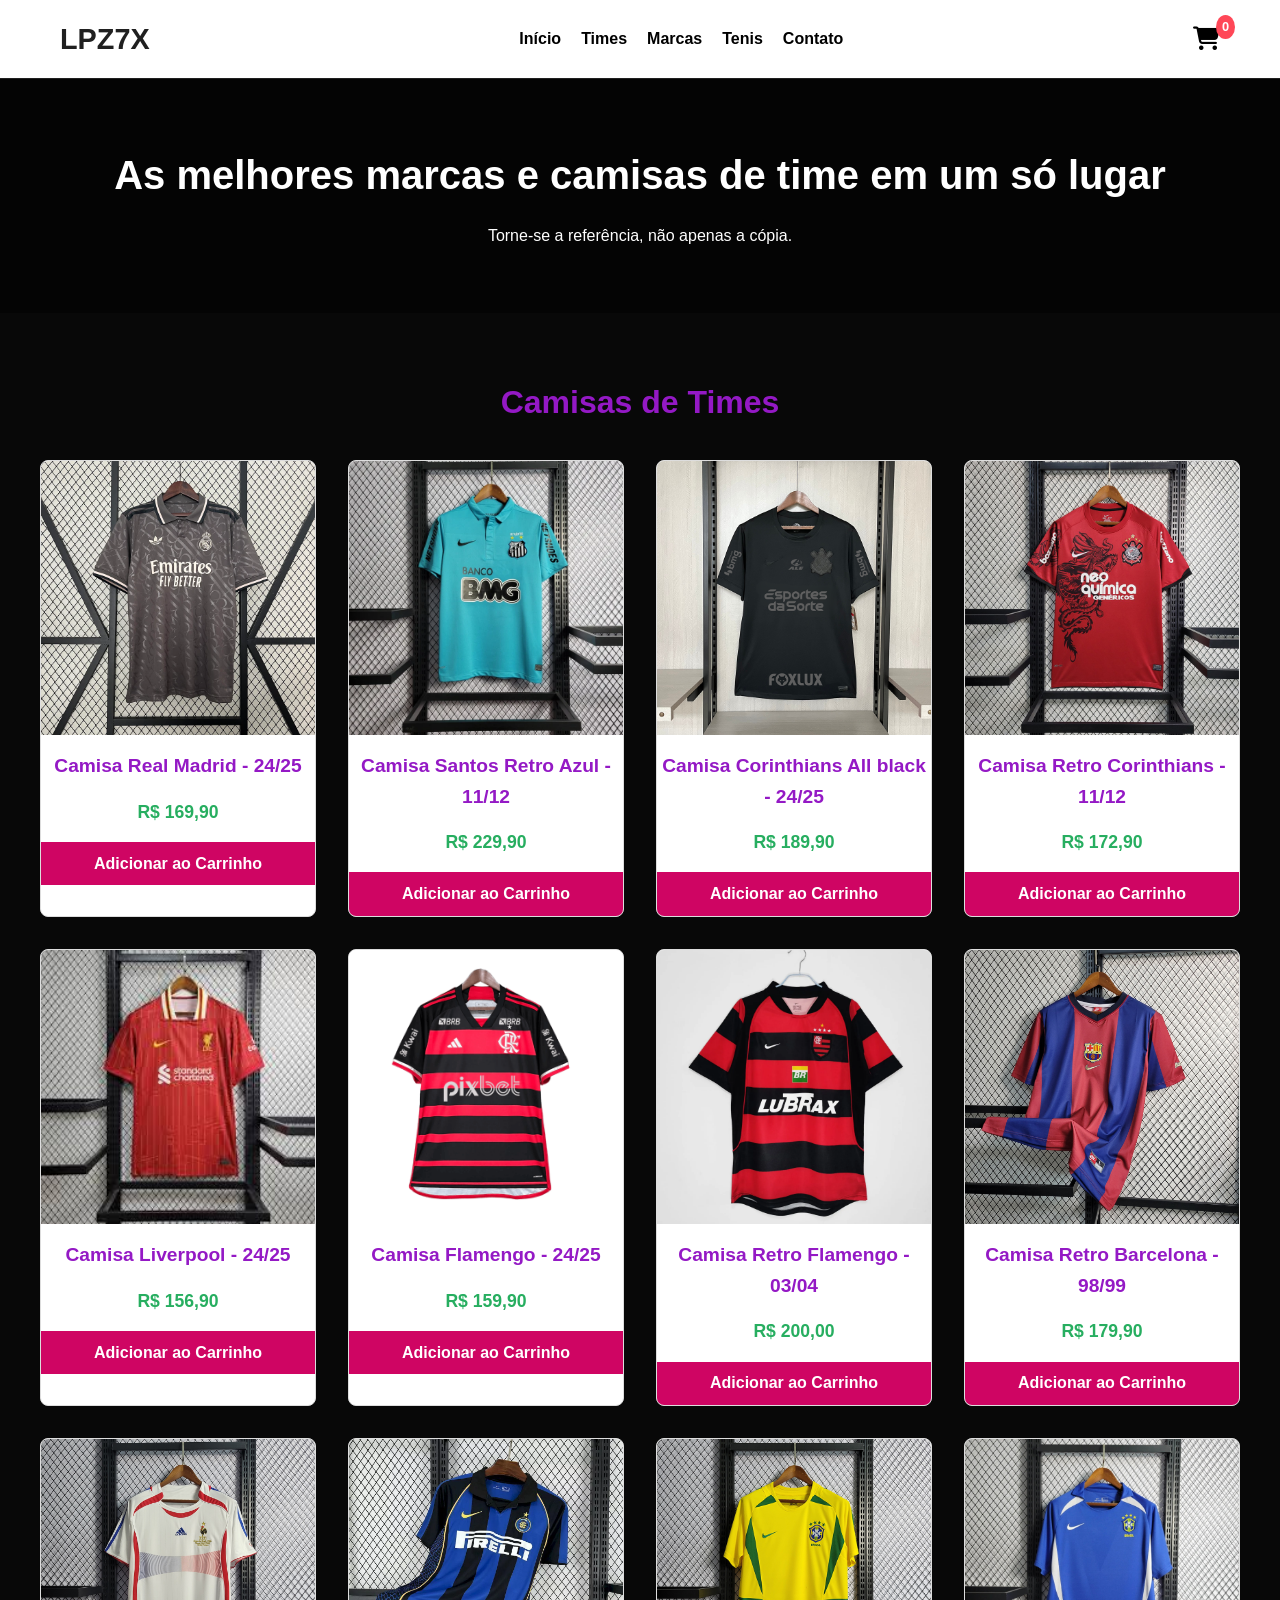
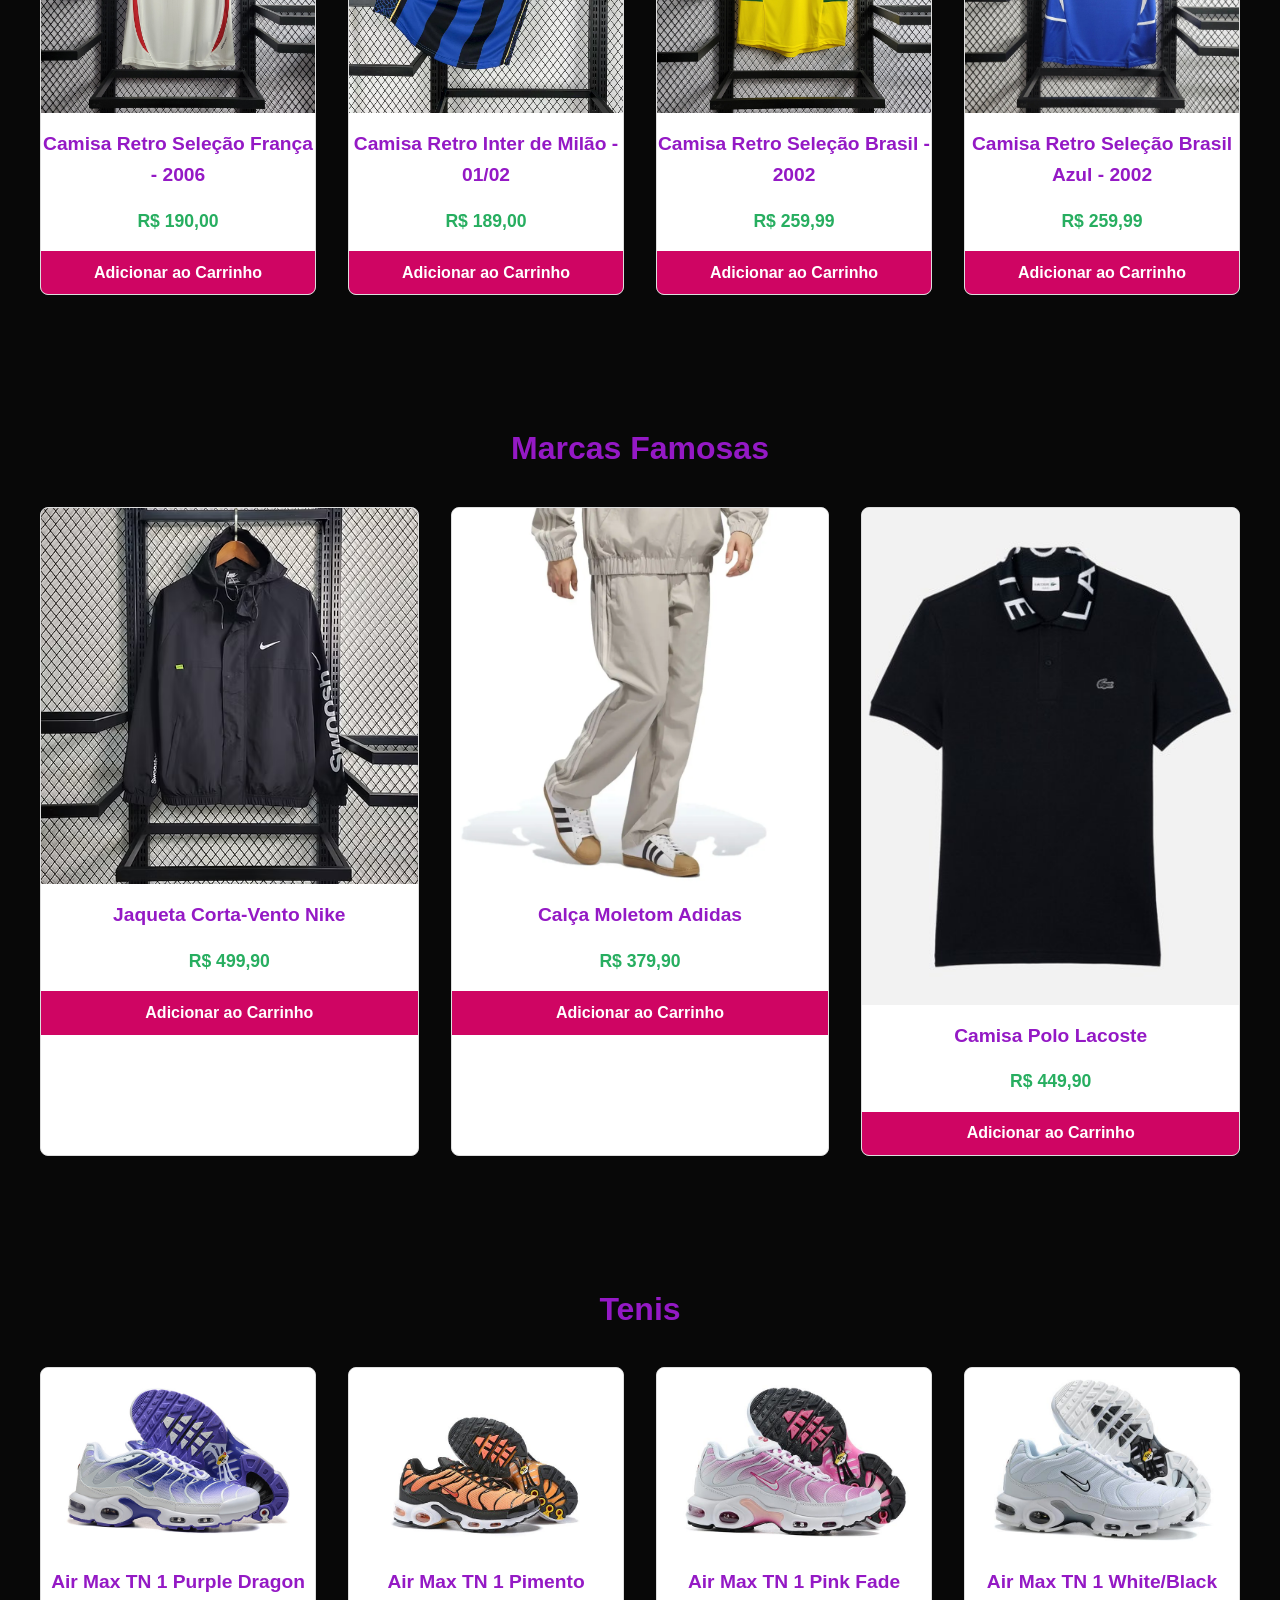
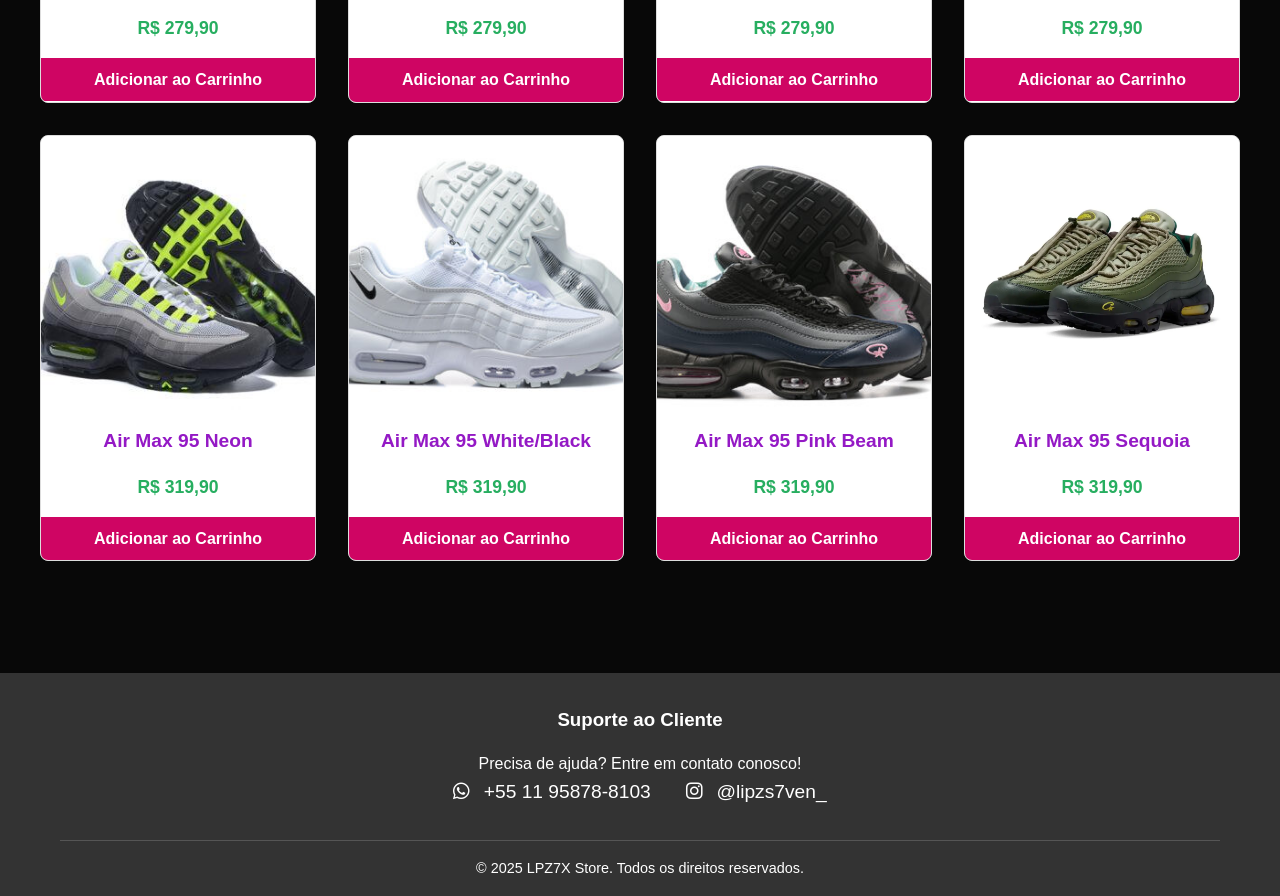
<file: LPZ7X.ST/index.html>
<!DOCTYPE html>
<html lang="pt-br">
<head>
    <meta charset="UTF-8">
    <meta name="viewport" content="width=device-width, initial-scale=1.0">
    <title>LPZ7X Store </title>
    <link rel="stylesheet" href="style.css">
    <link rel="stylesheet" href="https://cdnjs.cloudflare.com/ajax/libs/font-awesome/6.5.1/css/all.min.css">
</head>
<body>

    <header>
        <div class="container">
            <h1 class="logo">LPZ7X</h1>
            <nav>
                <ul>
                    <li><a href="index.php">Início</a></li>
                    <li><a href="#camisas-time">Times</a></li>
                    <li><a href="#marcas-luxo">Marcas</a></li>
                    <li><a href="#Tenis">Tenis</a></li>
                    <li><a href="#suporte">Contato</a></li>
                </ul>
            </nav>
            <div class="cart-icon">
                <a href="carrinho.html">
                    <i class="fas fa-shopping-cart"></i>
                    <span id="cart-count">0</span>
                </a>
            </div>
        </div>
    </header>

    <main>
        <section class="hero">
            <div class="container">
                <h2>As melhores marcas e camisas de time em um só lugar</h2>
                <p>Torne-se a referência, não apenas a cópia.</p>
            </div>
        </section>

        <section id="camisas-time" class="product-section container">
            <h2>Camisas de Times</h2>
            <div class="product-grid">
                <div class="product-card">
                    <img src="imagens/Rm3.webp" alt="Camisa Real Madrid">
                    <h3>Camisa Real Madrid - 24/25</h3>
                    <p class="price">R$ 169,90</p>
                    <button class="add-to-cart-btn" data-id="1" data-name="Camisa Real Madrid" data-price="349.90">Adicionar ao Carrinho</button>
                </div>
                <div class="product-card">
                    <img src="imagens/camisaSantos.webp" alt="Camisa Santos">
                    <h3>Camisa Santos Retro Azul - 11/12 </h3>
                    <p class="price">R$ 229,90</p>
                    <button class="add-to-cart-btn" data-id="4" data-name="Camisa Santos" data-price="229.90">Adicionar ao Carrinho</button>
                </div>
                <div class="product-card">
                    <img src="imagens/camisa corinthians.png" alt="Camisa Corinthians - 24/25">
                    <h3>Camisa Corinthians All black - 24/25</h3>
                    <p class="price">R$ 189,90</p>
                    <button class="add-to-cart-btn" data-id="2" data-name="Camisa Corinthians - 24/25" data-price="299.90">Adicionar ao Carrinho</button>
                </div>
                <div class="product-card">
                    <img src="imagens/corinthians2012.jfif" alt="Camisa Corinthians - 11/12">
                    <h3>Camisa Retro Corinthians - 11/12</h3>
                    <p class="price">R$ 172,90</p>
                    <button class="add-to-cart-btn" data-id="2" data-name="Camisa Corinthians - 11/12" data-price="172.90">Adicionar ao Carrinho</button>
                </div>
                <div class="product-card">
                    <img src="imagens/liverpool.jfif" alt="Camisa Liverpool - 24/25">
                    <h3>Camisa Liverpool - 24/25</h3>
                    <p class="price">R$ 156,90</p>
                    <button class="add-to-cart-btn" data-id="3" data-name="Camisa Liverpool - 24/25" data-price="156.90">Adicionar ao Carrinho</button>
                </div>
                <div class="product-card">
                    <img src="imagens/camisa flamengo.png" alt="Camisa Flamengo - 24/25">
                    <h3>Camisa Flamengo - 24/25</h3>
                    <p class="price">R$ 159,90</p>
                    <button class="add-to-cart-btn" data-id="4" data-name="Camisa Flamengo - 24/25" data-price="159.90">Adicionar ao Carrinho</button>
                </div>
                <div class="product-card">
                    <img src="imagens/retroFLA.webp" alt="Camisa Retro Flamengo - 03/04">
                    <h3>Camisa Retro Flamengo - 03/04</h3>
                    <p class="price">R$ 200,00</p>
                    <button class="add-to-cart-btn" data-id="4" data-name="Camisa Retro Flamengo - 03/04" data-price="200.00">Adicionar ao Carrinho</button>
                </div>
                 <div class="product-card">
                    <img src="imagens/retroBarça.jpg" alt="Camisa Retro Barcelona - 98/99">
                    <h3>Camisa Retro Barcelona - 98/99</h3>
                    <p class="price">R$ 179,90</p>
                    <button class="add-to-cart-btn" data-id="4" data-name="Camisa Retro Barcelona - 98/99" data-price="179.90">Adicionar ao Carrinho</button>
                </div>
              <div class="product-card">
                    <img src="imagens/retroFRA.jpg" alt="Camisa Retro Seleção França - 2006">
                    <h3>Camisa Retro Seleção França - 2006</h3>
                    <p class="price">R$ 190,00</p>
                    <button class="add-to-cart-btn" data-id="4" data-name="Camisa Retro Seleção França - 2006" data-price="190.00">Adicionar ao Carrinho</button>
                </div>
               <div class="product-card">
                    <img src="imagens/retroInter.webp" alt="Camisa Inter de Milão - 01/02">
                    <h3>Camisa Retro Inter de Milão - 01/02</h3>
                    <p class="price">R$ 189,00</p>
                    <button class="add-to-cart-btn" data-id="4" data-name="Camisa Inter de Milão - 01/02" data-price="189.00">Adicionar ao Carrinho</button>
                </div> 
                <div class="product-card">
                    <img src="imagens/brasil.jfif" alt="Camisa Retro Seleção Brasil - 2002">
                    <h3>Camisa Retro Seleção Brasil - 2002</h3>
                    <p class="price">R$ 259,99</p>
                    <button class="add-to-cart-btn" data-id="4" data-name="Camisa Retro Seleção Brasil - 2002" data-price="259.99">Adicionar ao Carrinho</button>
                </div>  
                <div class="product-card">
                    <img src="imagens/brasilA.jfif" alt="Camisa Retro Seleção Brasil Azul - 2002">
                    <h3>Camisa Retro Seleção Brasil Azul - 2002</h3>
                    <p class="price">R$ 259,99</p>
                    <button class="add-to-cart-btn" data-id="4" data-name="Camisa Retro Seleção Brasil Azul - 2002" data-price="259.99">Adicionar ao Carrinho</button>
                </div>
            </div>
        </section>

        <section id="marcas-luxo" class="product-section container">
            <h2>Marcas Famosas</h2>
            <div class="product-grid">
                <div class="product-card">
                    <img src="imagens/cortavento.avif" alt="Jaqueta Nike">
                    <h3>Jaqueta Corta-Vento Nike</h3>
                    <p class="price">R$ 499,90</p>
                    <button class="add-to-cart-btn" data-id="5" data-name="Jaqueta Nike" data-price="499.90">Adicionar ao Carrinho</button>
                </div>
                <div class="product-card">
                    <img src="imagens/calça adidas.webp" alt="Calça Adidas">
                    <h3>Calça Moletom Adidas</h3>
                    <p class="price">R$ 379,90</p>
                    <button class="add-to-cart-btn" data-id="6" data-name="Calça Adidas" data-price="379.90">Adicionar ao Carrinho</button>
                </div>
                <div class="product-card">
                    <img src="imagens/camisalacoste.jpg" alt="Camisa Lacoste">
                    <h3>Camisa Polo Lacoste</h3>
                    <p class="price">R$ 449,90</p>
                    <button class="add-to-cart-btn" data-id="7" data-name="Camisa Polo Lacoste" data-price="449.90">Adicionar ao Carrinho</button>
                </div>
            </div>
        </section>

        <section id="Tenis" class="product-section container">
            <h2>Tenis</h2>
            <div class="product-grid">
                <div class="product-card">
                    <img src="imagens/tnPurpleDRG.jpeg" alt="Air Max TN 1 Purple Dragon">
                    <h3>Air Max TN 1 Purple Dragon</h3>
                    <p class="price">R$ 279,90</p>
                    <button class="add-to-cart-btn" data-id="5" data-name="Air Max TN 1 Purple Dragon" data-price="279.90">Adicionar ao Carrinho</button>
                </div>
                <div class="product-card">
                    <img src="imagens/tnPimento.jpeg" alt="Air Max TN 1 Pimento">
                    <h3>Air Max TN 1 Pimento</h3>
                    <p class="price">R$ 279,90</p>
                    <button class="add-to-cart-btn" data-id="5" data-name="Air Max TN 1 Pimento" data-price="279.90">Adicionar ao Carrinho</button>
                </div>
                <div class="product-card">
                    <img src="imagens/tnPink.jpeg" alt="Air Max TN 1 Pink Fade">
                    <h3>Air Max TN 1 Pink Fade</h3>
                    <p class="price">R$ 279,90</p>
                    <button class="add-to-cart-btn" data-id="5" data-name="Air Max TN 1 Pink Fade" data-price="279.90">Adicionar ao Carrinho</button>
                </div>
                <div class="product-card">
                    <img src="imagens/tnWHBL.jpeg" alt="Air Max TN 1 White/Black">
                    <h3>Air Max TN 1 White/Black</h3>
                    <p class="price">R$ 279,90</p>
                    <button class="add-to-cart-btn" data-id="5" data-name="Air Max TN 1 White/Black" data-price="279.90">Adicionar ao Carrinho</button>
                </div>
                <div class="product-card">
                    <img src="imagens/amNeon.jpg" alt="Air Max 95 Neon">
                    <h3>Air Max 95 Neon</h3>
                    <p class="price">R$ 319,90</p>
                    <button class="add-to-cart-btn" data-id="5" data-name="Air Max 95 Neon" data-price="319.90">Adicionar ao Carrinho</button>
                </div>
                <div class="product-card">
                    <img src="imagens/amWB.jpeg" alt="Air Max 95 White/Black">
                    <h3>Air Max 95 White/Black</h3>
                    <p class="price">R$ 319,90</p>
                    <button class="add-to-cart-btn" data-id="5" data-name="Air Max 95 White/Black" data-price="319.90">Adicionar ao Carrinho</button>
                </div>
                <div class="product-card">
                    <img src="imagens/amPinkBeam.jpeg" alt="Air Max 95 Pink Beam">
                    <h3>Air Max 95 Pink Beam</h3>
                    <p class="price">R$ 319,90</p>
                    <button class="add-to-cart-btn" data-id="5" data-name="Air Max 95 Pink Beam" data-price="319.90">Adicionar ao Carrinho</button>
                </div>
                <div class="product-card">
                    <img src="imagens/seqoia.png" alt="Air Max 95 Sequoia">
                    <h3>Air Max 95 Sequoia</h3>
                    <p class="price">R$ 319,90</p>
                    <button class="add-to-cart-btn" data-id="5" data-name="Air Max 95 Sequoia" data-price="319.90">Adicionar ao Carrinho</button>
                </div>
                </section>

                

    </main>

    <footer id="suporte">
        <div class="container">
            <div class="footer-content">
                <h3>Suporte ao Cliente</h3>
                <p>Precisa de ajuda? Entre em contato conosco!</p>
                <div class="social-links">
                    <a href="https://wa.me/5511958788103" target="_blank">
                        <i class="fab fa-whatsapp"></i> +55 11 95878-8103
                    </a>
                    <a href="https://instagram.com/lipzs7ven_" target="_blank">
                        <i class="fab fa-instagram"></i> @lipzs7ven_
                    </a>
                </div>
            </div>
            <div class="footer-bottom">
                <p>&copy; 2025 LPZ7X Store. Todos os direitos reservados.</p>
            </div>
        </div>
    </footer>

    <script src="script.js"></script>
</body>
</html>
</file>
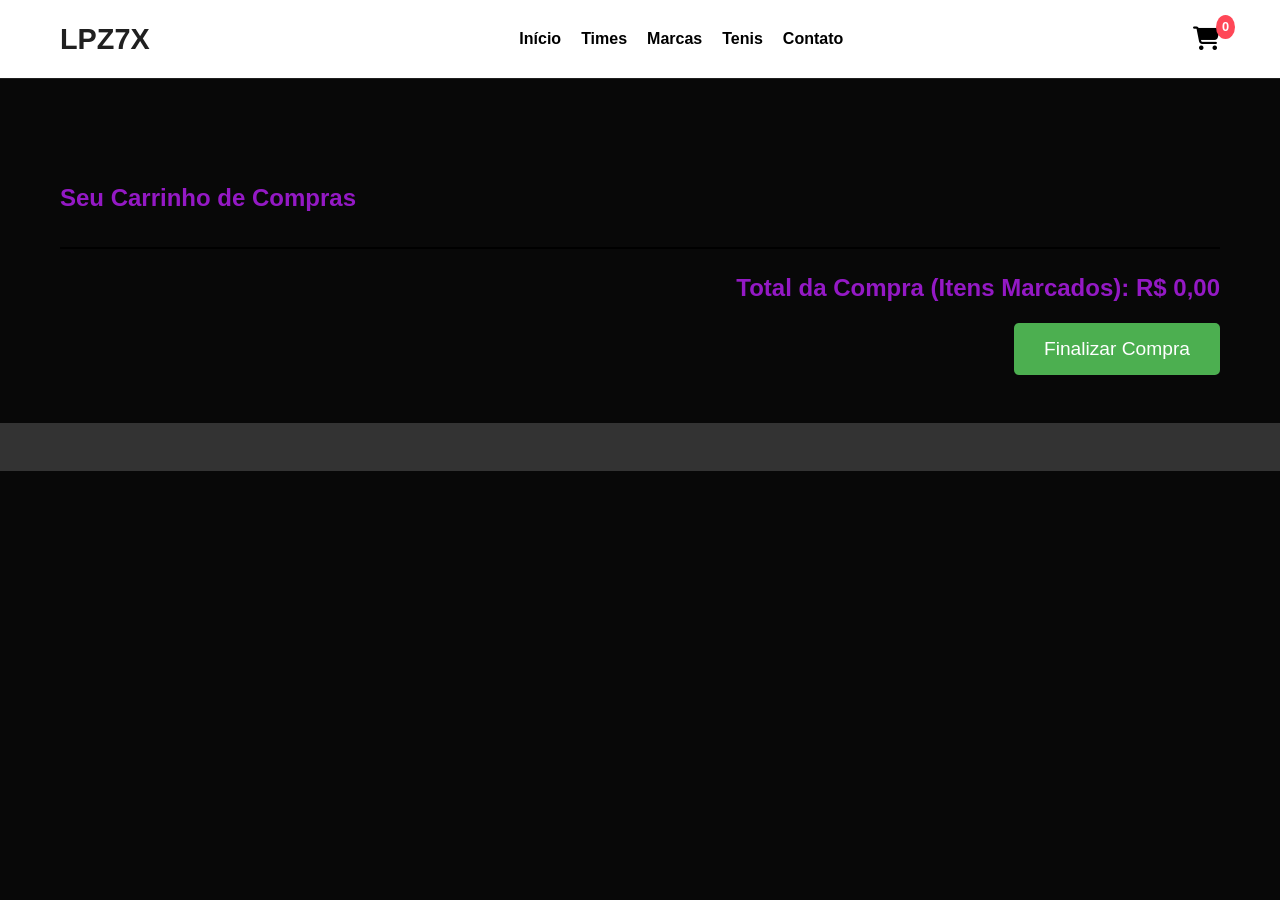
<file: LPZ7X.ST/carrinho.html>
<!DOCTYPE html>
<html lang="pt-br">
<head>
    <meta charset="UTF-8">
    <meta name="viewport" content="width=device-width, initial-scale=1.0">
    <title>Seu Carrinho | LPZ7X Store</title>
    <link rel="stylesheet" href="style.css">
    <link rel="stylesheet" href="https://cdnjs.cloudflare.com/ajax/libs/font-awesome/6.5.1/css/all.min.css">
    <style>
        /* Estilos específicos para a página do carrinho */
        .cart-item {
            display: flex;
            justify-content: space-between;
            align-items: center;
            border-bottom: 1px solid #eee;
            padding: 15px 0;
        }
        .cart-item-details {
            flex-grow: 1;
            padding-left: 20px;
        }
        .cart-actions {
            display: flex;
            align-items: center;
        }
        .remover-btn {
            background: none;
            border: none;
            color: red;
            cursor: pointer;
            margin-left: 15px;
            font-size: 1em;
        }
        .total-summary {
            margin-top: 30px;
            padding-top: 20px;
            border-top: 2px solid #000;
            text-align: right;
        }
        .total-summary h3 {
            font-size: 1.5em;
        }
        .checkout-btn {
            background-color: #4CAF50;
            color: white;
            padding: 15px 30px;
            border: none;
            cursor: pointer;
            font-size: 1.2em;
            margin-top: 15px;
        }
    </style>
</head>
<body>

    <header>
        <div class="container">
            <h1 class="logo">LPZ7X</h1>
            <nav>
                <ul>
                    <li><a href="index.html">Início</a></li>
                    <li><a href="index.html#camisas-time">Times</a></li>
                    <li><a href="index.html#marcas-luxo">Marcas</a></li>
                    <li><a href="index.html#Tenis">Tenis</a></li>
                    <li><a href="index.html#suporte">Contato</a></li>
                </ul>
            </nav>
            <div class="cart-icon">
                <a href="carrinho.html">
                    <i class="fas fa-shopping-cart"></i>
                    <span id="cart-count">0</span>
                </a>
            </div>
        </div>
    </header>

    <main class="container" style="padding-top: 100px;">
        <h2>Seu Carrinho de Compras</h2>

        <div id="cart-items-list">
            <p id="empty-cart-message">Seu carrinho está vazio.</p>
        </div>

        <div class="total-summary">
            <h3>Total da Compra (Itens Marcados): <span id="cart-total">R$ 0,00</span></h3>
            <button class="checkout-btn" onclick="finalizarCompra()">Finalizar Compra</button>
        </div>

    </main>

    <footer id="suporte">
        </footer>

    <script>
        // --- Lógica do Carrinho (Exclusiva para a Página do Carrinho) ---

        // Carrega o carrinho e salva
        function getCart() {
            const cart = localStorage.getItem('lpz7x_cart');
            return cart ? JSON.parse(cart) : [];
        }

        function saveCart(cart) {
            localStorage.setItem('lpz7x_cart', JSON.stringify(cart));
        }

        // Função principal para renderizar os itens
        function renderCart() {
            let cart = getCart();
            const listElement = document.getElementById('cart-items-list');
            const emptyMessage = document.getElementById('empty-cart-message');

            listElement.innerHTML = ''; // Limpa a lista
            
            if (cart.length === 0) {
                emptyMessage.style.display = 'block';
                document.getElementById('cart-total').textContent = 'R$ 0,00';
                return;
            }
            emptyMessage.style.display = 'none';

            cart.forEach((item, index) => {
                const itemDiv = document.createElement('div');
                itemDiv.className = 'cart-item';
                itemDiv.innerHTML = `
                    <div class="cart-actions">
                        <input type="checkbox" 
                               data-index="${index}" 
                               ${item.selected ? 'checked' : ''} 
                               onchange="toggleSelection(${index})">
                        <button class="remover-btn" onclick="removeItem(${index})">
                            <i class="fas fa-trash"></i> Remover
                        </button>
                    </div>
                    <div class="cart-item-details">
                        <strong>${item.name}</strong> 
                        <br>
                        <span>Preço: R$ ${item.price.toFixed(2).replace('.', ',')}</span> 
                        </div>
                `;
                listElement.appendChild(itemDiv);
            });

            updateTotal();
        }

        // Função para remover um item
        function removeItem(index) {
            let cart = getCart();
            const itemName = cart[index].name;
            
            // Remove o item do array
            cart.splice(index, 1);
            
            saveCart(cart);
            alert(`"${itemName}" foi removido do seu carrinho.`);
            renderCart(); // Renderiza a lista novamente
        }

        // Função para selecionar/desmarcar um item
        function toggleSelection(index) {
            let cart = getCart();
            // Inverte o estado 'selected'
            cart[index].selected = !cart[index].selected; 
            
            saveCart(cart);
            updateTotal(); // Atualiza o total imediatamente
        }

        // Função que calcula o total APENAS dos itens marcados
        function updateTotal() {
            const cart = getCart();
            let total = 0;

            cart.forEach(item => {
                if (item.selected) {
                    // Se o item estiver selecionado, adicione seu preço ao total
                    // Se você tivesse quantidade, usaria: total += item.price * item.quantity;
                    total += item.price;
                }
            });

            // Atualiza o valor na tela
            document.getElementById('cart-total').textContent = total.toLocaleString('pt-BR', {
                style: 'currency',
                currency: 'BRL'
            });
            
            // Também é bom atualizar a contagem do carrinho no cabeçalho
            updateCartCount();
        }

        // Função de exemplo para finalizar a compra
        function finalizarCompra() {
            const cart = getCart();
            const selectedItems = cart.filter(item => item.selected);
            const total = document.getElementById('cart-total').textContent;

            if (selectedItems.length === 0) {
                 alert("Selecione pelo menos um item para finalizar a compra.");
                 return;
            }

            // Em um sistema real, aqui você faria uma requisição para o seu backend (PHP)
            // enviando APENAS os dados dos selectedItems para iniciar o processo de checkout.
            
            let message = "Compra iniciada com sucesso! Itens selecionados:\n";
            selectedItems.forEach(item => {
                message += `- ${item.name} (R$ ${item.price.toFixed(2).replace('.', ',')})\n`;
            });
            message += `\nTotal a Pagar: ${total}`;
            
            alert(message);
        }

        // Inicializa a página do carrinho
        document.addEventListener('DOMContentLoaded', renderCart);
        
        // A função updateCartCount do script.js deve ser importada ou copiada aqui
        function updateCartCount() {
            const cart = getCart();
            const countElement = document.getElementById('cart-count');
            if (countElement) {
                countElement.textContent = cart.length;
            }
        }
    </script>
</body>
</html>
</file>
<file: LPZ7X.ST/style.css>
/* Reset Básico e Fontes */
* {
    margin: 0;
    padding: 0;
    box-sizing: border-box;
}

body {
    font-family: 'Segoe UI', Tahoma, Geneva, Verdana, sans-serif;
    background-color: #080808;
    color: #9419c5;
    line-height: 1.6;
}

.container {
    max-width: 1200px;
    margin: auto;
    padding: 0 20px;
}

/* Header */
header {
    background: #ffffff;
    padding: 1rem 0;
    border-bottom: 1px solid #202020;
    position: sticky;
    top: 0;
    z-index: 1000;
}

header .container {
    display: flex;
    justify-content: space-between;
    align-items: center;
}

header .logo {
    font-size: 1.8rem;
    color: #202020;
    text-decoration: none;
}

header nav ul {
    list-style: none;
    display: flex;
}

header nav ul li {
    margin-left: 20px;
}

header nav ul li a {
    text-decoration: none;
    color: #000000;
    font-weight: bold;
    transition: color 0.3s ease;
}

header nav ul li a:hover {
    color: #c71551;
}

.cart-icon a {
    text-decoration: none;
    color: #000000;
    font-size: 1.5rem;
    position: relative;
}

#cart-count {
    position: absolute;
    top: -10px;
    right: -15px;
    background: #ff4757;
    color: #fff;
    border-radius: 50%;
    padding: 2px 6px;
    font-size: 0.8rem;
    font-weight: bold;
}

/* Seção Hero (Banner) */
.hero {
    background: linear-gradient(rgba(0,0,0,0.5), rgba(0,0,0,0.5)), url('https://via.placeholder.com/1500x400.png?text=LPZ7X+Store') no-repeat center center/cover;
    color: #fff;
    padding: 4rem 0;
    text-align: center;
}

.hero h2 {
    font-size: 2.5rem;
    margin-bottom: 1rem;
}

/* Seções de Produtos */
.product-section {
    padding: 4rem 0;
}

.product-section h2 {
    text-align: center;
    margin-bottom: 2rem;
    font-size: 2rem;
}

.product-grid {
    display: grid;
    grid-template-columns: repeat(auto-fit, minmax(250px, 1fr));
    gap: 2rem;
}

.product-card {
    background: #fff;
    border: 1px solid #ddd;
    border-radius: 8px;
    overflow: hidden;
    text-align: center;
    transition: transform 0.3s ease, box-shadow 0.3s ease;
}

.product-card:hover {
    transform: translateY(-5px);
    box-shadow: 0 5px 15px rgba(0,0,0,0.1);
}

.product-card img {
    width: 100%;
    height: auto;
    display: block;
}

.product-card h3 {
    font-size: 1.2rem;
    margin: 1rem 0;
}

.product-card .price {
    font-size: 1.1rem;
    font-weight: bold;
    color: #27ae60;
    margin-bottom: 1rem;
}

.add-to-cart-btn {
    display: block;
    width: 100%;
    padding: 0.8rem;
    background: #cf0563;
    color: #fff;
    border: none;
    cursor: pointer;
    font-size: 1rem;
    font-weight: bold;
    transition: background 0.3s ease;
}

.add-to-cart-btn:hover {
    background: #d80881;
}

/* Página do Carrinho */
.cart-page {
    padding: 4rem 0;
}
#cart-container {
    background: #fff;
    padding: 2rem;
    border-radius: 8px;
}
.cart-item {
    display: flex;
    justify-content: space-between;
    align-items: center;
    padding: 1rem 0;
    border-bottom: 1px solid #eee;
}
.cart-item:last-child {
    border-bottom: none;
}
.cart-item p {
    margin: 0;
}
.cart-item .item-info {
    flex: 1;
}
.remove-item-btn {
    background: #ff4757;
    color: white;
    border: none;
    padding: 5px 10px;
    border-radius: 5px;
    cursor: pointer;
}
#cart-summary {
    margin-top: 2rem;
    text-align: right;
}
.checkout-btn {
    background: #27ae60;
    color: #fff;
    padding: 1rem 2rem;
    border: none;
    border-radius: 5px;
    font-size: 1.2rem;
    cursor: pointer;
    margin-top: 1rem;
}

/* Footer */
footer {
    background: #333;
    color: #fff;
    padding: 2rem 0 1rem;
    margin-top: 3rem;
    text-align: center;
}

.footer-content h3 {
    margin-bottom: 1rem;
}
.social-links a {
    color: #fff;
    text-decoration: none;
    font-size: 1.2rem;
    margin: 0 15px;
    transition: color 0.3s ease;
}
.social-links a:hover {
    color: #8400ff;
}
.social-links i {
    margin-right: 8px;
}

.footer-bottom {
    margin-top: 2rem;
    border-top: 1px solid #555;
    padding-top: 1rem;
    font-size: 0.9rem;
}
</file>
